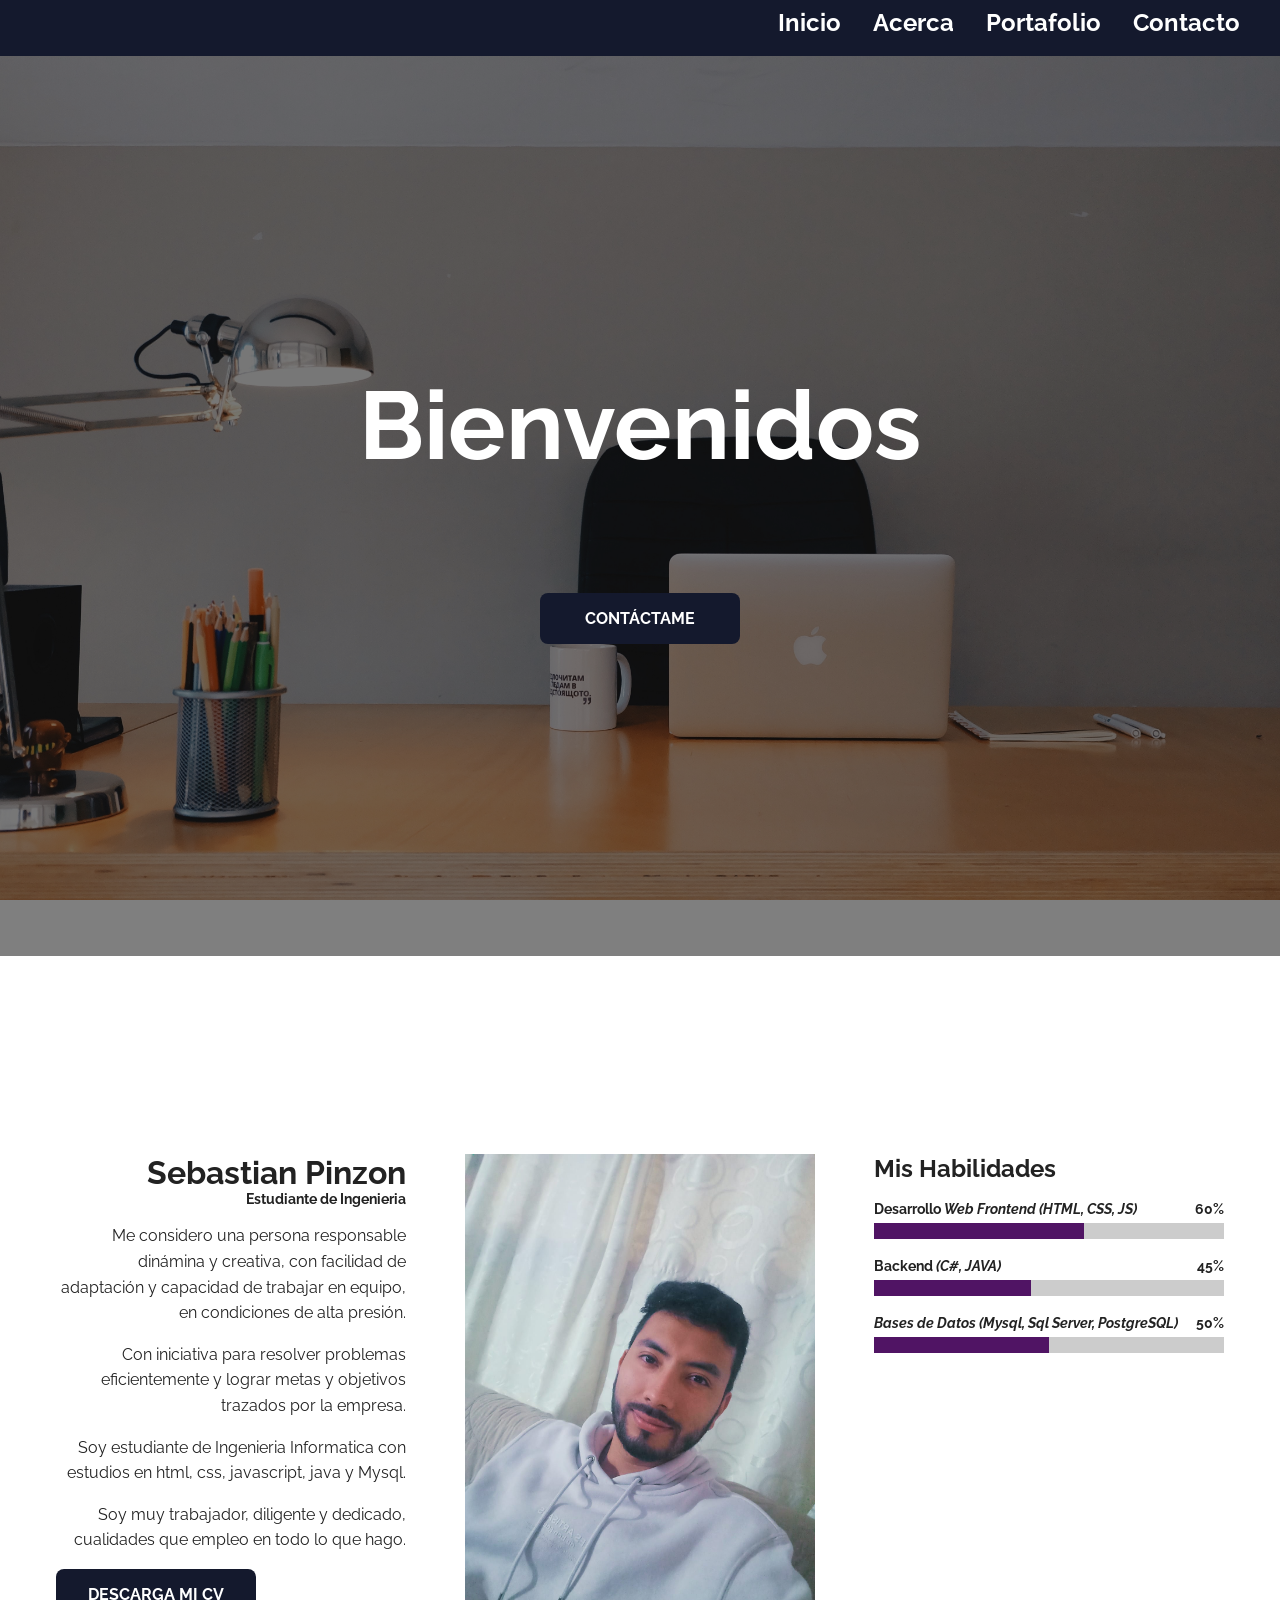
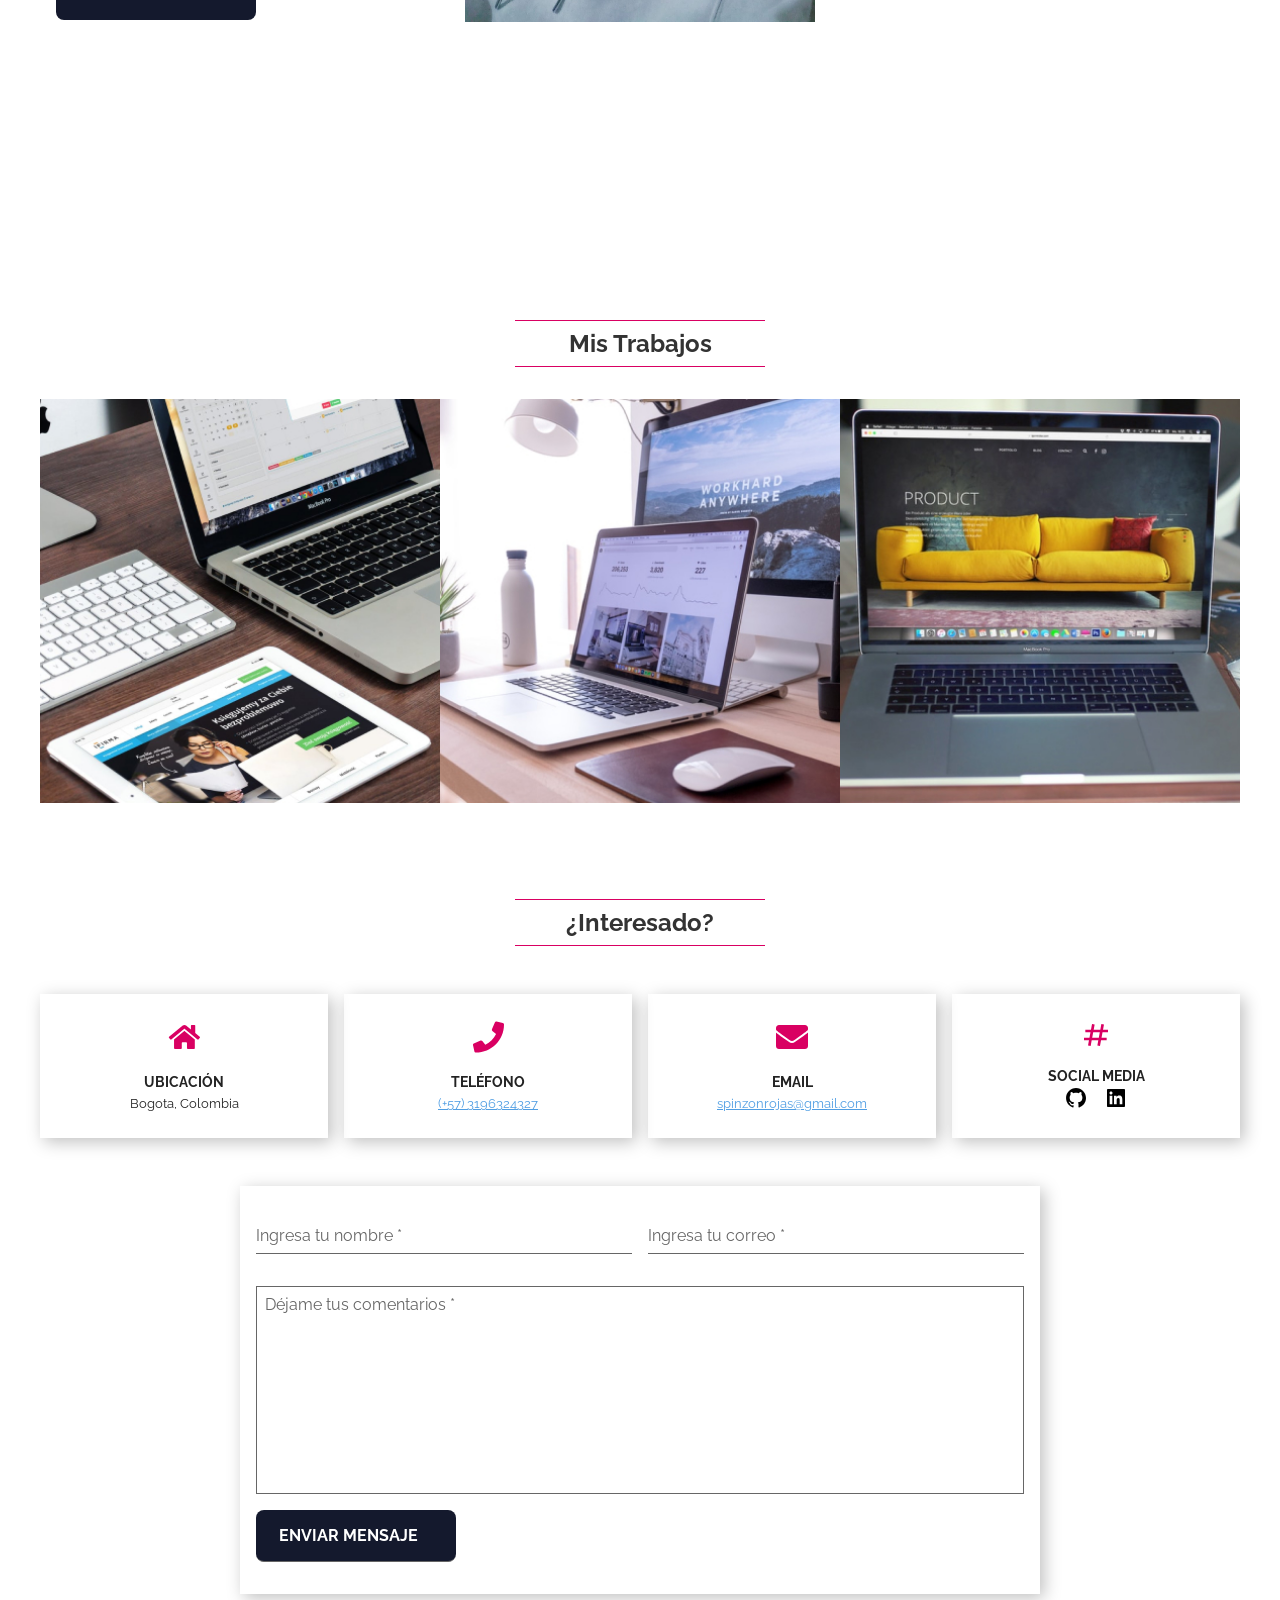
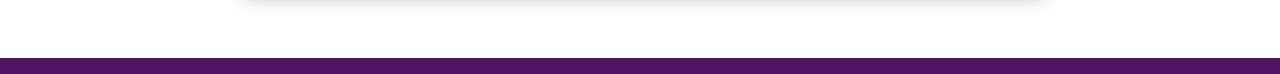
<file: index.html>
<!DOCTYPE html>
<html lang="es">

<head>
  <meta charset="UTF-8">
  <meta name="viewport" content="width=device-width, initial-scale=1.0">
  <link rel="preconnect" href="https://fonts.gstatic.com">
  <link href="https://fonts.googleapis.com/css2?family=Raleway:wght@400;700&display=swap" rel="stylesheet">
  <link rel="stylesheet" href="style.css">
  <title>Portafolio CV - jonmircha</title>
  <meta name="description"
    content="Hola bienvenidos a mi Portafolio Profesional, soy Sebastian Pinzon, Desarrollador ">
  <link rel="canonical" href="https://jonmircha.github.io/youtube-taller-maquetacion/portafolio-cv">
  <link rel="favicon" href="https://jonmircha.github.io/youtube-taller-maquetacion/portafolio-cv/assets/favicon.png">
  <link rel="apple-touch-icon"
    href="https://jonmircha.github.io/youtube-taller-maquetacion/portafolio-cv/assets/favicon.png">
  <meta name="theme-color" content="#d9006">
  <meta name="twitter:card" content="summary">
  <meta property="og:type" content="website">
  <meta property="og:title" name="twitter:title" content="Portafolio CV - jonmircha">
  <meta property="og:description" name="twitter:description"
    content="Hola bienvenidos a mi Portafolio Profesional, soy Jonathan MirCha, Desarrollador Web">
  <meta property="og:image" name="twitter:image"
    content="https://jonmircha.github.io/youtube-taller-maquetacion/portafolio-cv/assets/hero-image-home.jpg">
  <meta property="og:url" name="twitter:url"
    content="https://jonmircha.github.io/youtube-taller-maquetacion/portafolio-cv">
</head>

<body>
  <header class="header">
    <section class="container">
      <div class="logo">
        <a href="index.html"></a>
      </div>
      <button class="menu-btn">
        <svg xmlns="http://www.w3.org/2000/svg" width="24" height="24" viewBox="0 0 24 24">
          <path d="M4 6H20V8H4zM4 11H20V13H4zM4 16H20V18H4z" />
        </svg>
        <svg class="none" xmlns="http://www.w3.org/2000/svg" width="24" height="24" viewBox="0 0 24 24">
          <path
            d="M16.192 6.344L11.949 10.586 7.707 6.344 6.293 7.758 10.535 12 6.293 16.242 7.707 17.656 11.949 13.414 16.192 17.656 17.606 16.242 13.364 12 17.606 7.758z" />
        </svg>
      </button>
      <nav class="menu">
        <a href="#inicio">Inicio</a>
        <a href="#acerca">Acerca</a>
        
        <a href="#portafolio">Portafolio</a>
        
        <a href="#contacto">Contacto</a>
      </nav>
    </section>
  </header>
  <section id="inicio" class="home">
    <article class="hero-image" style="--hero-image: url('assets/hero-image-home.jpg'); --hero-attachment: fixed;">
      <aside class="hero-image-opacity" style="--hero-opacity-color: var(--black-alpha-color);">
        <div class="hero-image-content">
          <h2 class="hero-image-title" style="--hero-text-color: var(--white-color);">
            Bienvenidos <br><br>
          </h2>
          <a href="#contacto" class="btn">CONTÁCTAME</a>
        </div>
      </aside>
    </article>
  </section>
  <section id="acerca" class="about section container full-lg-screen">
    <article class="text-lg-right">
      <aside class="text-center text-lg-right">
        <h1>Sebastian Pinzon</h1>
        <h5>Estudiante de Ingenieria</h5>
      </aside>
      <p>Me considero una persona responsable dinámina y creativa, con facilidad de adaptación y capacidad de trabajar en equipo, en condiciones de alta presión.
        </p>
      <p>Con iniciativa para resolver problemas eficientemente y lograr metas y objetivos trazados por la empresa.</p>
      <p>Soy estudiante de Ingenieria Informatica con estudios en html, css,
        javascript, java y Mysql.</p>
      <p>Soy muy trabajador, diligente y dedicado, cualidades que
        empleo en todo lo que hago.
      </p>
      <div class="text-center text-lg-left">
        <a class="btn" href="assets/Sebastian Pinzon.pdf" download target="_blank" rel="noopener">DESCARGA MI CV</a>
      </div>
    </article>
    <article>
      <img class="gray-scale" src="assets/SebastianFoto.jpeg" alt="Sebastian">
    </article>
    <article>
      <h2 class="text-center text-lg-left">Mis Habilidades</h2>
      <div class="progress">
        <p>
          <b>Desarrollo <i>Web Frontend (HTML, CSS, JS)</i> </b>
          <b>60%</b>
        </p>
        <progress value="60" min="0" max="100"></progress>
      </div>
      <div class="progress">
        <p>
          <b>Backend <i>(C#, JAVA)</i></b>
          <b>45%</b>
        </p>
        <progress value="45" min="0" max="100"></progress>
      </div>
      <div class="progress">
        <p>
          <b><i>Bases de Datos</i>  <i>(Mysql, Sql Server, PostgreSQL)</i></b>
          <b>50%</b>
        </p>
        <progress value="50" min="0" max="100"></progress>
      </div>
      
    </article>
  </section>
  
  <section id="portafolio" class="portfolio section">
    <div class="container">
      <h2 class="section-title">Mis Trabajos</h2>
      <a href="#trabajo-1" class="portfolio-card">
        <img src="assets/portfolio-1.jpg" alt="Trabajo 1">
        <aside class="portfolio-card-info">
          <div>
            <h3>Proyecto 1</h3>
            <p>
              Lorem ipsum dolor sit amet consectetur adipisicing elit. Sunt quibusdam modi dolore, ab unde labore totam
              repudiandae omnis quam nesciunt eveniet, sequi ipsam ad culpa voluptatibus delectus ex voluptas provident?
            </p>
          </div>
        </aside>
      </a>
      <a href="#trabajo-2" class="portfolio-card">
        <img src="assets/portfolio-2.jpg" alt="Trabajo 2">
        <aside class="portfolio-card-info">
          <div>
            <h3>Proyecto 2</h3>
            <p>Lorem ipsum dolor sit amet consectetur adipisicing elit. Accusantium deserunt repellat quod cupiditate
              fugiat
              impedit vel mollitia eligendi, cumque ipsum nemo repellendus vero asperiores earum non similique numquam
              recusandae totam?</p>
          </div>
        </aside>
      </a>
      <a href="#trabajo-3" class="portfolio-card">
        <img src="assets/portfolio-3.jpg" alt="Trabajo 3">
        <aside class="portfolio-card-info">
          <div>
            <h3>Proyecto 3</h3>
            <p>Lorem ipsum dolor sit amet consectetur adipisicing elit. Accusantium deserunt repellat quod cupiditate
              fugiat
              impedit vel mollitia eligendi, cumque ipsum nemo repellendus vero asperiores earum non similique numquam
              recusandae totam?</p>
          </div>
        </aside>
      </a>
      
    </div>
  </section>
  <article class="modal" id="trabajo-1">
    <div class="modal-content">
      <a href="#cerrar" class="modal-close">
        <svg xmlns="http://www.w3.org/2000/svg" width="24" height="24" viewBox="0 0 24 24">
          <path
            d="M12,2C6.486,2,2,6.486,2,12s4.486,10,10,10s10-4.486,10-10S17.514,2,12,2z M16.207,14.793l-1.414,1.414L12,13.414 l-2.793,2.793l-1.414-1.414L10.586,12L7.793,9.207l1.414-1.414L12,10.586l2.793-2.793l1.414,1.414L13.414,12L16.207,14.793z" />
        </svg>
      </a>
      <article class="portfolio-modal">
        <img src="assets/portfolio-1.jpg" alt="Trabajo 1">
        <div class="portfolio-info">
          <h3>NOMBRE DEL PROYECTO 1</h3>
          <p>Lorem ipsum dolor sit amet consectetur adipisicing elit. Laborum aliquid delectus ea alias. Deserunt sunt
            inventore quos nulla rerum sit, recusandae unde temporibus ut cupiditate officiis, sint ea nam earum!</p>
          <aside class="portfolio-details">
            <small><b>CLIENTE:</b></small>
            <small>Nombre del Cliente</small>
            <small><b>FECHA:</b></small>
            <small>24/12/2020</small>
            <small><b>TIPO:</b></small>
            <small>Tipo de Proyecto</small>
            <small><b>ENLACE:</b></small>
            <small><a href="https://proyecto.com" target="_blank" rel="noopener">https://proyecto.com</a></small>
          </aside>
        </div>
      </article>
    </div>
  </article>
  <article class="modal" id="trabajo-2">
    <div class="modal-content">
      <a href="#cerrar" class="modal-close">
        <svg xmlns="http://www.w3.org/2000/svg" width="24" height="24" viewBox="0 0 24 24">
          <path
            d="M12,2C6.486,2,2,6.486,2,12s4.486,10,10,10s10-4.486,10-10S17.514,2,12,2z M16.207,14.793l-1.414,1.414L12,13.414 l-2.793,2.793l-1.414-1.414L10.586,12L7.793,9.207l1.414-1.414L12,10.586l2.793-2.793l1.414,1.414L13.414,12L16.207,14.793z" />
        </svg>
      </a>
      <article class="portfolio-modal">
        <img src="assets/portfolio-2.jpg" alt="Trabajo 2">
        <div class="portfolio-info">
          <h3>NOMBRE DEL PROYECTO 2</h3>
          <p>Lorem ipsum dolor sit amet consectetur adipisicing elit. Laborum aliquid delectus ea alias. Deserunt sunt
            inventore quos nulla rerum sit, recusandae unde temporibus ut cupiditate officiis, sint ea nam earum!</p>
          <aside class="portfolio-details">
            <small><b>CLIENTE:</b></small>
            <small>Nombre del Cliente</small>
            <small><b>FECHA:</b></small>
            <small>24/12/2020</small>
            <small><b>TIPO:</b></small>
            <small>Tipo de Proyecto</small>
            <small><b>ENLACE:</b></small>
            <small><a href="https://proyecto.com" target="_blank" rel="noopener">https://proyecto.com</a></small>
          </aside>
        </div>
      </article>
    </div>
  </article>
  <article class="modal" id="trabajo-3">
    <div class="modal-content">
      <a href="#cerrar" class="modal-close">
        <svg xmlns="http://www.w3.org/2000/svg" width="24" height="24" viewBox="0 0 24 24">
          <path
            d="M12,2C6.486,2,2,6.486,2,12s4.486,10,10,10s10-4.486,10-10S17.514,2,12,2z M16.207,14.793l-1.414,1.414L12,13.414 l-2.793,2.793l-1.414-1.414L10.586,12L7.793,9.207l1.414-1.414L12,10.586l2.793-2.793l1.414,1.414L13.414,12L16.207,14.793z" />
        </svg>
      </a>
      <article class="portfolio-modal">
        <img src="assets/portfolio-3.jpg" alt="Trabajo 3">
        <div class="portfolio-info">
          <h3>NOMBRE DEL PROYECTO 3</h3>
          <p>Lorem ipsum dolor sit amet consectetur adipisicing elit. Laborum aliquid delectus ea alias. Deserunt sunt
            inventore quos nulla rerum sit, recusandae unde temporibus ut cupiditate officiis, sint ea nam earum!</p>
          <aside class="portfolio-details">
            <small><b>CLIENTE:</b></small>
            <small>Nombre del Cliente</small>
            <small><b>FECHA:</b></small>
            <small>24/12/2020</small>
            <small><b>TIPO:</b></small>
            <small>Tipo de Proyecto</small>
            <small><b>ENLACE:</b></small>
            <small><a href="https://proyecto.com" target="_blank" rel="noopener">https://proyecto.com</a></small>
          </aside>
        </div>
      </article>
    </div>
  </article>
  <article class="modal" id="trabajo-4">
    <div class="modal-content">
      <a href="#cerrar" class="modal-close">
        <svg xmlns="http://www.w3.org/2000/svg" width="24" height="24" viewBox="0 0 24 24">
          <path
            d="M12,2C6.486,2,2,6.486,2,12s4.486,10,10,10s10-4.486,10-10S17.514,2,12,2z M16.207,14.793l-1.414,1.414L12,13.414 l-2.793,2.793l-1.414-1.414L10.586,12L7.793,9.207l1.414-1.414L12,10.586l2.793-2.793l1.414,1.414L13.414,12L16.207,14.793z" />
        </svg>
      </a>
      <article class="portfolio-modal">
        <img src="assets/portfolio-4.jpg" alt="Trabajo 4">
        <div class="portfolio-info">
          <h3>NOMBRE DEL PROYECTO 4</h3>
          <p>Lorem ipsum dolor sit amet consectetur adipisicing elit. Laborum aliquid delectus ea alias. Deserunt sunt
            inventore quos nulla rerum sit, recusandae unde temporibus ut cupiditate officiis, sint ea nam earum!</p>
          <aside class="portfolio-details">
            <small><b>CLIENTE:</b></small>
            <small>Nombre del Cliente</small>
            <small><b>FECHA:</b></small>
            <small>24/12/2020</small>
            <small><b>TIPO:</b></small>
            <small>Tipo de Proyecto</small>
            <small><b>ENLACE:</b></small>
            <small><a href="https://proyecto.com" target="_blank" rel="noopener">https://proyecto.com</a></small>
          </aside>
        </div>
      </article>
    </div>
  </article>
  <article class="modal" id="trabajo-5">
    <div class="modal-content">
      <a href="#cerrar" class="modal-close">
        <svg xmlns="http://www.w3.org/2000/svg" width="24" height="24" viewBox="0 0 24 24">
          <path
            d="M12,2C6.486,2,2,6.486,2,12s4.486,10,10,10s10-4.486,10-10S17.514,2,12,2z M16.207,14.793l-1.414,1.414L12,13.414 l-2.793,2.793l-1.414-1.414L10.586,12L7.793,9.207l1.414-1.414L12,10.586l2.793-2.793l1.414,1.414L13.414,12L16.207,14.793z" />
        </svg>
      </a>
      <article class="portfolio-modal">
        <img src="assets/portfolio-5.jpg" alt="Trabajo 5">
        <div class="portfolio-info">
          <h3>NOMBRE DEL PROYECTO 5</h3>
          <p>Lorem ipsum dolor sit amet consectetur adipisicing elit. Laborum aliquid delectus ea alias. Deserunt sunt
            inventore quos nulla rerum sit, recusandae unde temporibus ut cupiditate officiis, sint ea nam earum!</p>
          <aside class="portfolio-details">
            <small><b>CLIENTE:</b></small>
            <small>Nombre del Cliente</small>
            <small><b>FECHA:</b></small>
            <small>24/12/2020</small>
            <small><b>TIPO:</b></small>
            <small>Tipo de Proyecto</small>
            <small><b>ENLACE:</b></small>
            <small><a href="https://proyecto.com" target="_blank" rel="noopener">https://proyecto.com</a></small>
          </aside>
        </div>
      </article>
    </div>
  </article>
  <article class="modal" id="trabajo-6">
    <div class="modal-content">
      <a href="#cerrar" class="modal-close">
        <svg xmlns="http://www.w3.org/2000/svg" width="24" height="24" viewBox="0 0 24 24">
          <path
            d="M12,2C6.486,2,2,6.486,2,12s4.486,10,10,10s10-4.486,10-10S17.514,2,12,2z M16.207,14.793l-1.414,1.414L12,13.414 l-2.793,2.793l-1.414-1.414L10.586,12L7.793,9.207l1.414-1.414L12,10.586l2.793-2.793l1.414,1.414L13.414,12L16.207,14.793z" />
        </svg>
      </a>
      <article class="portfolio-modal">
        <img src="assets/portfolio-6.jpg" alt="Trabajo 6">
        <div class="portfolio-info">
          <h3>NOMBRE DEL PROYECTO 6</h3>
          <p>Lorem ipsum dolor sit amet consectetur adipisicing elit. Laborum aliquid delectus ea alias. Deserunt sunt
            inventore quos nulla rerum sit, recusandae unde temporibus ut cupiditate officiis, sint ea nam earum!</p>
          <aside class="portfolio-details">
            <small><b>CLIENTE:</b></small>
            <small>Nombre del Cliente</small>
            <small><b>FECHA:</b></small>
            <small>24/12/2020</small>
            <small><b>TIPO:</b></small>
            <small>Tipo de Proyecto</small>
            <small><b>ENLACE:</b></small>
            <small><a href="https://proyecto.com" target="_blank" rel="noopener">https://proyecto.com</a></small>
          </aside>
        </div>
      </article>
    </div>
  </article>
  
  <section id="contacto" class="contact section">
    <div class="container">
      <h2 class="section-title">¿Interesado?</h2>
      <article class="contact-cards">
        <aside class="contact-card box-shadow-1">
          <svg width="37" height="28" viewBox="0 0 37 28" fill="none" xmlns="http://www.w3.org/2000/svg">
            <path
              d="M18.5 7.3125L7 16.8125V27C7 27.5625 7.4375 28 8 28H15C15.5 28 15.9375 27.5625 15.9375 27V21C15.9375 20.5 16.4375 20 16.9375 20H20.9375C21.5 20 21.9375 20.5 21.9375 21V27C21.9375 27.5625 22.4375 28 22.9375 28H30C30.5 28 31 27.5625 31 27V16.75L19.4375 7.3125C19.3125 7.1875 19.125 7.125 19 7.125C18.8125 7.125 18.625 7.1875 18.5 7.3125ZM36.6875 13.75L31.5 9.4375V0.8125C31.5 0.375 31.125 0.0625 30.75 0.0625H27.25C26.8125 0.0625 26.5 0.375 26.5 0.8125V5.3125L20.875 0.6875C20.375 0.3125 19.6875 0.0625 19 0.0625C18.25 0.0625 17.5625 0.3125 17.0625 0.6875L1.25 13.75C1.0625 13.875 0.9375 14.125 0.9375 14.3125C0.9375 14.5 1.0625 14.6875 1.125 14.8125L2.75 16.75C2.875 16.9375 3.0625 17 3.3125 17C3.5 17 3.6875 16.9375 3.8125 16.8125L18.5 4.75C18.625 4.625 18.8125 4.5625 19 4.5625C19.125 4.5625 19.3125 4.625 19.4375 4.75L34.125 16.8125C34.25 16.9375 34.4375 17 34.625 17C34.875 17 35.0625 16.9375 35.1875 16.75L36.8125 14.8125C36.9375 14.6875 37 14.5 37 14.3125C37 14.125 36.875 13.875 36.6875 13.75Z"
              fill="#D90062" />
          </svg>
          <h5>UBICACIÓN</h5>
          <small>Bogota, Colombia</small>
        </aside>
        <aside class="contact-card box-shadow-1">
          <svg width="33" height="32" viewBox="0 0 33 32" fill="none" xmlns="http://www.w3.org/2000/svg">
            <path
              d="M31.8125 1.5625L25.3125 0.0625C24.625 -0.125 23.875 0.25 23.5625 0.9375L20.5625 7.9375C20.3125 8.5625 20.5 9.25 21 9.6875L24.8125 12.8125C22.5625 17.5625 18.625 21.5625 13.75 23.875L10.625 20.0625C10.1875 19.5625 9.5 19.375 8.875 19.625L1.875 22.625C1.1875 22.9375 0.875 23.6875 1 24.375L2.5 30.875C2.6875 31.5625 3.25 32 4 32C20 32 33 19.0625 33 3C33 2.3125 32.5 1.75 31.8125 1.5625Z"
              fill="#D90062" />
          </svg>
          <h5>TELÉFONO</h5>
          <small><a href="tel:5512345678">(+57) 3196324327</a></small>
        </aside>
        <aside class="contact-card box-shadow-1">
          <svg width="32" height="24" viewBox="0 0 32 24" fill="none" xmlns="http://www.w3.org/2000/svg">
            <path
              d="M31.375 7.9375C29.9375 9.0625 28.125 10.4375 21.75 15.0625C20.5 16 18.1875 18.0625 16 18.0625C13.75 18.0625 11.5 16 10.1875 15.0625C3.8125 10.4375 2 9.0625 0.5625 7.9375C0.3125 7.75 0 7.9375 0 8.25V21C0 22.6875 1.3125 24 3 24H29C30.625 24 32 22.6875 32 21V8.25C32 7.9375 31.625 7.75 31.375 7.9375ZM16 16C17.4375 16.0625 19.5 14.1875 20.5625 13.4375C28.875 7.4375 29.5 6.875 31.375 5.375C31.75 5.125 32 4.6875 32 4.1875V3C32 1.375 30.625 0 29 0H3C1.3125 0 0 1.375 0 3V4.1875C0 4.6875 0.1875 5.125 0.5625 5.375C2.4375 6.875 3.0625 7.4375 11.375 13.4375C12.4375 14.1875 14.5 16.0625 16 16Z"
              fill="#D90062" />
          </svg>
          <h5>EMAIL</h5>
          <small><a href="mailto:spinzonrojas@gmail.com">spinzonrojas@gmail.com</a></small>
        </aside>
        <aside class="contact-card box-shadow-1">
          <svg xmlns="http://www.w3.org/2000/svg" width="24" height="24" viewBox="0 0 24 24">
            <path
              d="M16.018,3.815L15.232,8h-4.966l0.716-3.815L9.018,3.815L8.232,8H4v2h3.857l-0.751,4H3v2h3.731l-0.714,3.805l1.965,0.369 L8.766,16h4.966l-0.714,3.805l1.965,0.369L15.766,16H20v-2h-3.859l0.751-4H21V8h-3.733l0.716-3.815L16.018,3.815z M14.106,14H9.141 l0.751-4h4.966L14.106,14z" />
          </svg>
          <h5>SOCIAL MEDIA</h5>
          <small class="social-media">
            
            <a href="https://github.com/KitanaiTamashi" target="_blank" rel="noopener">
              <svg xmlns="http://www.w3.org/2000/svg" width="24" height="24" viewBox="0 0 24 24">
                <path fill-rule="evenodd" clip-rule="evenodd"
                  d="M12.026,2c-5.509,0-9.974,4.465-9.974,9.974c0,4.406,2.857,8.145,6.821,9.465	c0.499,0.09,0.679-0.217,0.679-0.481c0-0.237-0.008-0.865-0.011-1.696c-2.775,0.602-3.361-1.338-3.361-1.338	c-0.452-1.152-1.107-1.459-1.107-1.459c-0.905-0.619,0.069-0.605,0.069-0.605c1.002,0.07,1.527,1.028,1.527,1.028	c0.89,1.524,2.336,1.084,2.902,0.829c0.091-0.645,0.351-1.085,0.635-1.334c-2.214-0.251-4.542-1.107-4.542-4.93	c0-1.087,0.389-1.979,1.024-2.675c-0.101-0.253-0.446-1.268,0.099-2.64c0,0,0.837-0.269,2.742,1.021	c0.798-0.221,1.649-0.332,2.496-0.336c0.849,0.004,1.701,0.115,2.496,0.336c1.906-1.291,2.742-1.021,2.742-1.021	c0.545,1.372,0.203,2.387,0.099,2.64c0.64,0.696,1.024,1.587,1.024,2.675c0,3.833-2.33,4.675-4.552,4.922	c0.355,0.308,0.675,0.916,0.675,1.846c0,1.334-0.012,2.41-0.012,2.737c0,0.267,0.178,0.577,0.687,0.479	C19.146,20.115,22,16.379,22,11.974C22,6.465,17.535,2,12.026,2z" />
              </svg>
            </a>
            <a href="https://www.linkedin.com/in/sebastian-pinzon-r/" target="_blank" rel="noopener">
              <svg xmlns="http://www.w3.org/2000/svg" width="24" height="24" viewBox="0 0 24 24">
                <path
                  d="M20,3H4C3.447,3,3,3.448,3,4v16c0,0.552,0.447,1,1,1h16c0.553,0,1-0.448,1-1V4C21,3.448,20.553,3,20,3z M8.339,18.337H5.667	v-8.59h2.672V18.337z M7.003,8.574c-0.856,0-1.548-0.694-1.548-1.548s0.691-1.548,1.548-1.548c0.854,0,1.548,0.693,1.548,1.548	S7.857,8.574,7.003,8.574z M18.338,18.337h-2.669V14.16c0-0.996-0.018-2.277-1.388-2.277c-1.39,0-1.601,1.086-1.601,2.207v4.248	h-2.667v-8.59h2.56v1.174h0.037c0.355-0.675,1.227-1.387,2.524-1.387c2.704,0,3.203,1.778,3.203,4.092V18.337z" />
              </svg>
            </a>
           
          </small>
        </aside>
      </article>
      <form class="contact-form box-shadow-1">
        <input type="text" name="name" placeholder="Ingresa tu nombre *"
          title="Nombre sólo acepta letras y espacios en blanco" pattern="^[A-Za-zÑñÁáÉéÍíÓóÚúÜü\s]+$" required>
        <input type="email" name="email" placeholder="Ingresa tu correo *" title="Email incorrecto"
          pattern="^[a-z0-9]+(\.[_a-z0-9]+)*@[a-z0-9-]+(\.[a-z0-9-]+)*(\.[a-z]{2,15})$" required>
        <textarea name="comments" cols="50" rows="10" placeholder="Déjame tus comentarios *" required></textarea>
        <div class="contact-form-loader text-center none">
          <img src=" assets/loader.svg" alt="Enviando...">
        </div>
        <input class="btn" type="submit" value="ENVIAR MENSAJE">
      </form>
      <article id="gracias" class="modal">
        <div class="modal-content">
          <article class="contact-form-response">
            <h3>
              ¡Muchas Gracias!
              <br>
              Por tus comentarios
            </h3>
            <svg xmlns="http://www.w3.org/2000/svg" width="24" height="24" viewBox="0 0 24 24">
              <path d="M12,18c4,0,5-4,5-4H7C7,14,8,18,12,18z" />
              <path
                d="M12,2C6.486,2,2,6.486,2,12c0,5.514,4.486,10,10,10s10-4.486,10-10C22,6.486,17.514,2,12,2z M12,20c-4.411,0-8-3.589-8-8 s3.589-8,8-8s8,3.589,8,8S16.411,20,12,20z" />
              <path
                d="M13 12l2 .012C15.012 11.55 15.194 11 16 11s.988.55 1 1h2c0-1.206-.799-3-3-3S13 10.794 13 12zM8 11c.806 0 .988.55 1 1h2c0-1.206-.799-3-3-3s-3 1.794-3 3l2 .012C7.012 11.55 7.194 11 8 11z" />
            </svg>
          </article>
        </div>
      </article>
    </div>
  </section>
  <footer class="footer">
    <small><a href="" target="_blank" rel="noopener"></a></small>
  </footer>
  <script src="script.js"></script>
</body>

</html>
</file>
<file: style.css>
/* ********** Custom Properties ********** */
:root {
  --first-color: #d90062;
  --first-alpha-color: rgba(217, 0, 98, 0.75);
  --second-color: #14192d;
  --second-alpha-color: rgba(20, 25, 45, 0.75);
  --third-color: #501464;
  --third-alpha-color: rgba(80, 20, 100, 0.75);
  --white-color: #fff;
  --gray-light-color: #f3f3f3;
  --gray-color: #ccc;
  --gray-dark-color: #666;
  --black-color: #000;
  --link-color: #509ee3;
  --title-color: #333;
  --text-color: #222;
  --white-alpha-color: rgba(255, 255, 255, 0.5);
  --black-alpha-color: rgba(0, 0, 0, 0.5);
  --font: "Raleway", sans-serif;
  --max-width: 1200px;
  --header-height: 4rem;
}

/* ********** Reset ********** */
html {
  box-sizing: border-box;
  font-family: var(--font);
  font-size: 16px;
  scroll-behavior: smooth;
}

*,
*::after,
*::before {
  box-sizing: inherit;
}

body {
  margin: 0;
  overflow-x: hidden;
  color: var(--text-color);
}

a {
  color: var(--link-color);
  transition: all 0.5s ease-out;
}

a:hover {
  opacity: 0.75;
}

h1 {
  margin: 0;
  font-size: 2rem;
}

h2 {
  margin: 0;
  font-size: 1.5rem;
}

h3 {
  margin: 0;
  font-size: 1.25rem;
}

h4 {
  margin: 0;
  font-size: 1rem;
}

h5 {
  margin: 0;
  font-size: 0.85rem;
}

h6 {
  margin: 0;
  font-size: 0.7rem;
}

img {
  max-width: 100%;
  height: auto;
}

p {
  line-height: 1.6;
}

/* ********** Components ********** */

/* ********** Carousel ********** */
@keyframes carousel-slide {
  0% {
    transform: translateX(0%);
  }

  25% {
    transform: translateX(-25%);
  }

  50% {
    transform: translateX(-50%);
  }

  75% {
    transform: translateX(-75%);
  }
}

.carousel {
  margin: 2rem auto;
  padding: 2rem 0;
  max-width: 800px;
  text-align: center;
  overflow-x: hidden;
  background-color: var(--carousel-bg-color);
}

.carousel .slides {
  padding-left: 0;
  /* 100% por cada slide */
  width: 400%;
  display: flex;
  list-style: none;
  transition: transform 0.5s ease-in-out;
  animation: carousel-slide 12s ease-in-out 3s;
}

.carousel input {
  display: none;
}

.carousel label {
  border: medium solid var(--gray-dark-color);
  border-radius: 50%;
  margin: 0 0.25rem;
  display: inline-block;
  width: 0.75rem;
  height: 0.75rem;
  cursor: pointer;
}

#slide-1:checked ~ .slides {
  transform: translateX(0%);
}

#slide-2:checked ~ .slides {
  transform: translateX(-25%);
}

#slide-3:checked ~ .slides {
  transform: translateX(-50%);
}

#slide-4:checked ~ .slides {
  transform: translateX(-75%);
}

#slide-1:checked ~ .slides-nav label#dot-1,
#slide-2:checked ~ .slides-nav label#dot-2,
#slide-3:checked ~ .slides-nav label#dot-3,
#slide-4:checked ~ .slides-nav label#dot-4 {
  background-color: var(--gray-dark-color);
}

/* ********** Contact Form ********** */

.contact-form {
  margin: 2rem auto;
  padding: 1rem;
  max-width: 800px;
}

.contact-form > * {
  padding: 0.5rem;
  margin: 1rem auto;
  display: block;
  width: 100%;
}

.contact-form input,
.contact-form textarea {
  font-size: 0.85rem;
  font-family: var(--font);
}

.contact-form input {
  border: 0;
  padding-left: 0;
  border-bottom: thin solid var(--gray-dark-color);
}

.contact-form textarea {
  border: thin solid var(--gray-dark-color);
  resize: none;
}

.contact-form input[type="submit"] {
  margin-top: 0;
  cursor: pointer;
  transition: all 0.5s ease-out;
}

.contact-form input[type="submit"]:hover {
  opacity: 0.75;
}

.contact-form *::placeholder {
  color: var(--gray-dark-color);
}

.contact-form-response {
  padding: 1rem;
  width: 400px;
  text-align: center;
  background-color: var(--white-color);
}
.contact-form-response svg {
  margin-top: 2rem;
  width: 4rem;
  height: 4rem;
  fill: var(--first-color);
}

.modal#gracias:target {
  opacity: 1;
  pointer-events: auto;
}

@media screen and (min-width: 1024px) {
  .contact-form {
    display: grid;
    grid-template-columns: repeat(2, 1fr);
    column-gap: 1rem;
  }

  .contact-form input,
  .contact-form textarea {
    font-size: 1rem;
  }

  .contact-form textarea,
  .contact-form-loader {
    grid-column: span 2;
  }

  .contact-form input[type="submit"] {
    margin-left: 0;
  }
}

/* ********** HeroImage ********** */
.hero-image {
  background-image: var(--hero-image);
  background-repeat: no-repeat;
  background-size: cover;
  background-position: center;
  background-attachment: var(--hero-attachment);
}

.hero-image-opacity {
  width: 100%;
  min-height: 100vh;
  display: flex;
  justify-content: center;
  align-items: center;
  text-align: center;
  background-color: var(--hero-opacity-color);
}

.hero-image-title {
  font-size: 7.5vw;
  color: var(--hero-text-color);
}

/* ********** Menu ********** */
.menu-btn {
  outline: thin solid var(--first-color);
  border: 0;
  cursor: pointer;
  background-color: var(--second-color);
}

.menu-btn svg {
  fill: var(--first-color);
}

.menu {
  position: fixed;
  left: 0;
  bottom: var(--header-height);
  width: 100%;
  display: flex;
  flex-direction: column;
  background-color: var(--second-color);
  opacity: 0;
  pointer-events: none;
  transition: opacity 0.5s ease;
}

.menu.is-active {
  opacity: 1;
  pointer-events: auto;
}

.menu a {
  padding: 1rem;
  font-size: 1.5rem;
  font-weight: bold;
  text-align: center;
  text-decoration: none;
  color: var(--white-color);
}

.menu a:hover {
  color: var(--white-color);
  background-color: var(--first-color);
}

@media screen and (min-width: 1024px) {
  .menu-btn {
    display: none;
  }

  .menu {
    position: static;
    width: auto;
    flex-direction: row;
    opacity: 1;
    pointer-events: auto;
  }

  .menu a {
    padding: 0 1rem;
  }

  .menu a:last-child {
    padding-right: 0;
  }

  .menu a:hover {
    background-color: transparent;
  }
}

/* ********** Modal ********** */
.modal {
  position: fixed;
  z-index: 999;
  top: 0;
  right: 0;
  bottom: 0;
  left: 0;
  display: flex;
  justify-content: center;
  align-items: center;
  background-color: var(--black-alpha-color);
  opacity: 0;
  pointer-events: none;
  transition: all 1s;
}

.modal-content {
  position: relative;
}

.modal-close {
  position: absolute;
  top: 1rem;
  right: 1rem;
}

.modal-close svg {
  width: 3rem;
  height: 3rem;
  fill: var(--first-color);
}

.modal[id|="trabajo"]:target {
  opacity: 1;
  pointer-events: auto;
}

/* ********** ProgressBar ********** */

progress {
  width: 100%;
  height: 1rem;
  background-color: var(--gray-color);
}

progress::-webkit-progress-bar {
  background-color: var(--gray-color);
}

progress::-webkit-progress-value {
  background-color: var(--third-color);
}

progress::-moz-progress-bar {
  background-color: var(--gray-dark-color);
}

.progress {
  margin: 1rem auto;
}

.progress > p {
  margin: 0;
  display: flex;
  justify-content: space-between;
  font-size: 0.85rem;
}

/* ********** Utilities ********** */
.avatar {
  border-radius: 50%;
  width: 150px;
  height: 150px;
}

.bg-gray-light {
  background-color: var(--gray-light-color);
}

.box-shadow-1 {
  box-shadow: 0.25rem 0.25rem 1rem rgba(0, 0, 0, 0.25);
}

.btn {
  border-radius: 0.5rem;
  padding: 1rem;
  display: inline-block;
  width: 200px;
  font-weight: bold;
  text-align: center;
  text-decoration: none;
  color: var(--white-color);
  background-color: var(--second-color);
}

.container {
  margin-left: auto;
  margin-right: auto;
  max-width: var(--max-width);
}


.none {
  display: none;
}

.section {
  padding: 2rem 1rem;
}

.section-title {
  border-top: thin solid var(--first-color);
  border-bottom: thin solid var(--first-color);
  margin: 2rem auto;
  padding: 0.5rem 1rem;
  width: 250px;
  text-align: center;
  color: var(--title-color);
}

.text-first-color {
  color: var(--first-color);
}

.text-center {
  text-align: center;
}

.text-left {
  text-align: left;
}

.text-right {
  text-align: right;
}

@media screen and (min-width: 1024px) {
  .full-lg-screen {
    width: 100%;
    min-height: 100vh;
  }

  .text-lg-center {
    text-align: center;
  }

  .text-lg-left {
    text-align: left;
  }

  .text-lg-right {
    text-align: right;
  }
}

/* ********** Site Styles ********** */
.about > article {
  margin-bottom: 2rem;
}

.contact-card {
  margin: 1rem auto;
  padding: 1rem;
  width: 100%;
  height: 144px;
  display: flex;
  flex-direction: column;
  justify-content: space-around;
  align-items: center;
}

.contact-card > svg {
  width: 2rem;
  height: 2rem;
  fill: var(--first-color);
}

.contact-card > small {
  margin-top: -1rem;
}

.footer {
  margin-bottom: var(--header-height);
  padding: 0.5rem;
  text-align: center;
  color: var(--white-color);
  background-color: var(--third-color);
}

.header {
  position: fixed;
  left: 0;
  bottom: 0;
  z-index: 999;
  padding: 1rem;
  width: 100%;
  height: var(--header-height);
  background-color: var(--second-color);
}

.header > .container {
  display: flex;
  justify-content: space-between;
  align-items: center;
}

.logo a {
  color: var(--first-color);
  font-weight: bold;
  font-size: 2rem;
  text-decoration: none;
}

.portfolio-card {
  position: relative;
  width: 100%;
  margin: 0 auto;
  display: block;
}

.portfolio-card img {
  width: 100%;
  height: 100%;
  object-fit: cover;
}

.portfolio-card-info {
  position: absolute;
  top: 0;
  left: 0;
  width: 100%;
  height: 100%;
  padding: 1rem;
  background-color: var(--first-alpha-color);
  color: var(--white-color);
  opacity: 0;
  pointer-events: none;
  transition: all 0.5s ease-in-out;
}

.portfolio-card:hover .portfolio-card-info {
  opacity: 1;
  pointer-events: auto;
}

.portfolio-card-info > div {
  padding: 1rem;
  border: thin solid var(--white-color);
  width: 100%;
  height: 100%;
}

.portfolio-modal {
  padding: 1rem;
  max-width: 400px;
  display: flex;
  flex-direction: column;
  background-color: var(--white-color);
}

.portfolio-modal h3 {
  border-bottom: medium solid var(--first-color);
  margin: 1rem auto;
  padding: 0.5rem 0;
  color: var(--title-color);
}

.portfolio-details {
  display: grid;
  grid-template-columns: 40% 60%;
  grid-auto-rows: 2rem;
}

.portfolio-details b {
  color: var(--first-color);
}

.service-card {
  margin: 1rem auto;
  padding: 1rem;
  text-align: center;
}

.service-card h3 {
  color: var(--title-color);
}

.service-card svg {
  margin-bottom: 1.25rem;
  fill: var(--first-color);
}

.social-media a {
  padding: 0 0.4rem;
  text-decoration: none;
}

.social-media svg {
  width: 1.5rem;
  height: 1.5rem;
}

@media screen and (min-width: 768px) {
  .contact-cards {
    display: grid;
    grid-template-columns: repeat(2, 48%);
    justify-content: space-between;
  }

  .portfolio > .container {
    display: grid;
    grid-template-columns: repeat(2, 50%);
  }

  .portfolio .section-title {
    grid-column: span 2;
  }

  .portfolio-modal {
    max-width: 800px;
    flex-direction: row;
  }

  .portfolio-info {
    margin-left: 1rem;
    align-self: center;
  }

  .services > .container {
    display: grid;
    grid-template-columns: repeat(2, 45%);
    justify-content: space-between;
    align-content: center;
  }

  .services .section-title {
    grid-column: span 2;
  }
}

@media screen and (min-width: 1024px) {
  .about {
    display: grid;
    grid-template-columns: repeat(3, 30%);
    justify-content: space-between;
    align-content: center;
  }

  .contact-cards {
    grid-template-columns: repeat(4, 24%);
  }

  .footer {
    margin-bottom: 0;
  }

  .header {
    position: sticky;
    top: 0;
    padding: 0.5rem;
    height: calc(var(--header-height) - 0.5rem);
  }

  .portfolio > .container {
    grid-template-columns: repeat(3, 1fr);
  }

  .portfolio .section-title {
    grid-column: span 3;
  }

  .services > .container {
    grid-template-columns: repeat(3, 30%);
  }

  .services .section-title {
    grid-column: span 3;
  }
}
</file>
